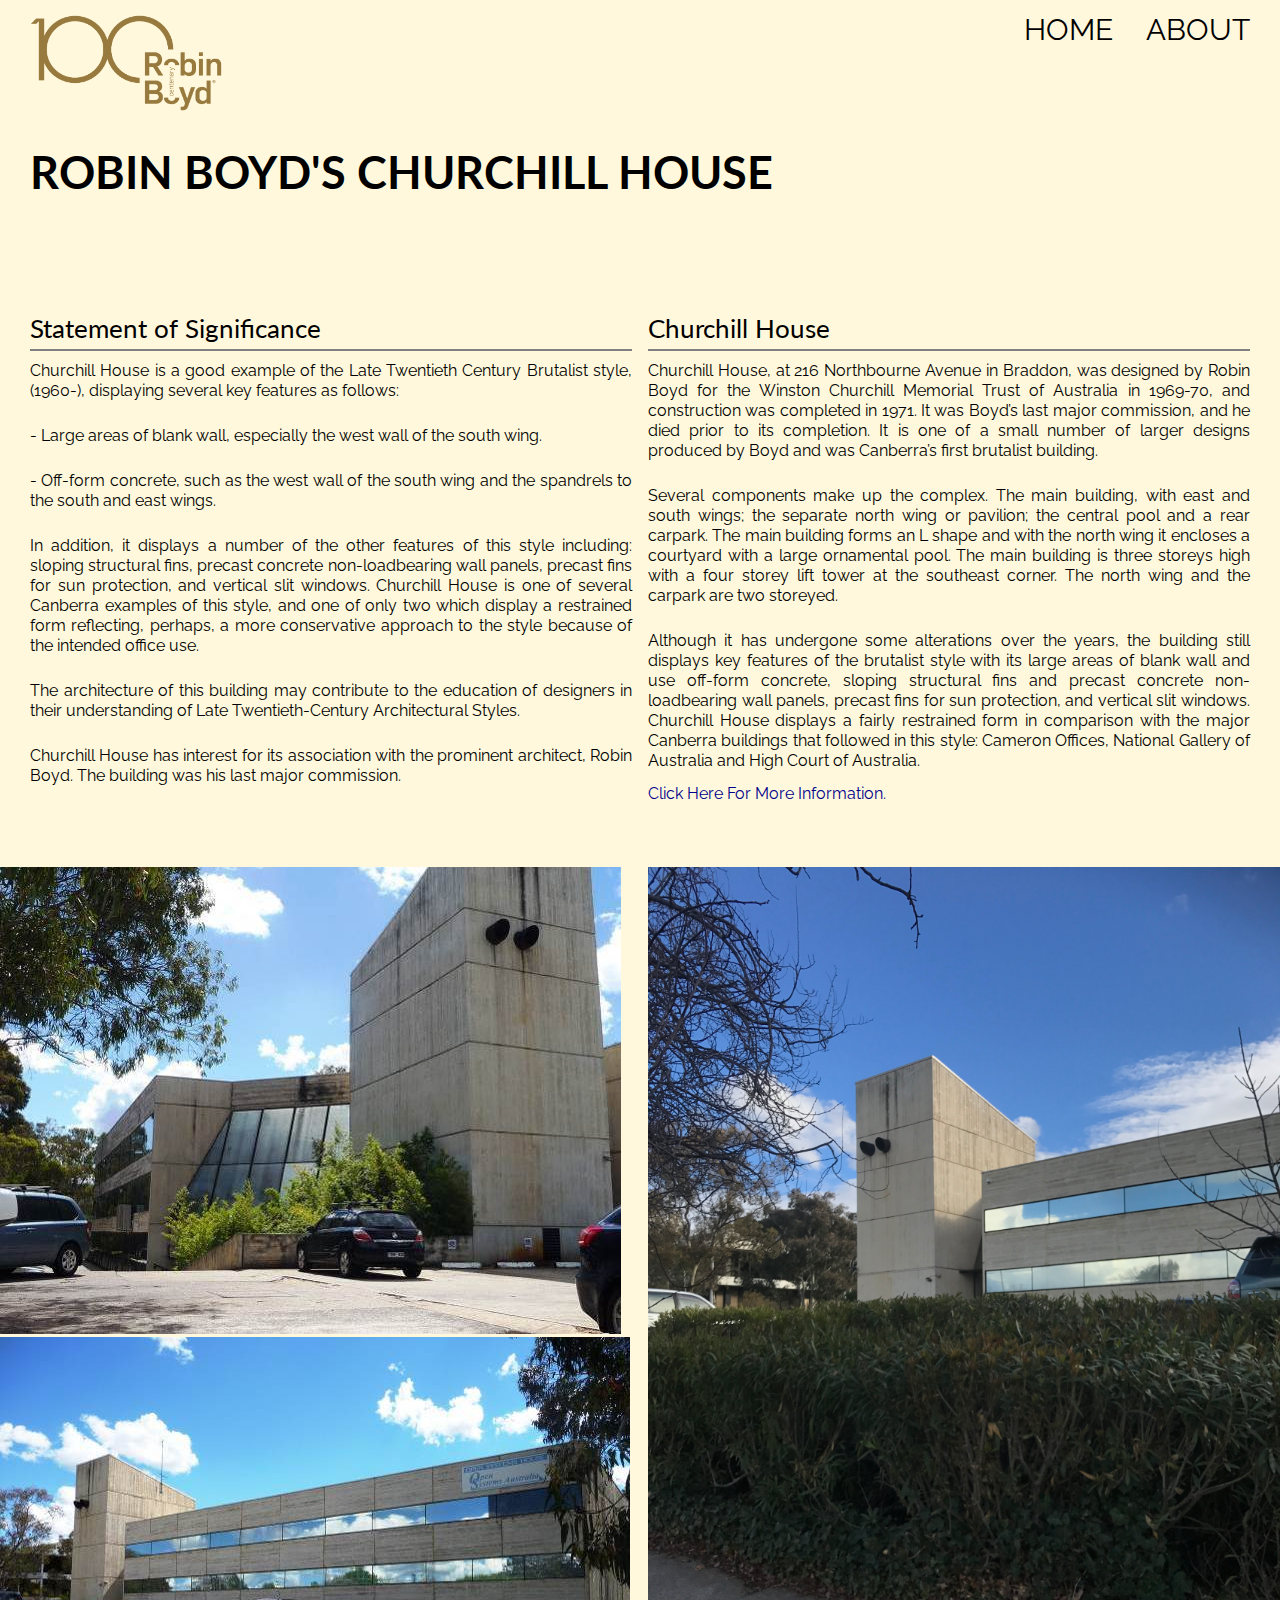
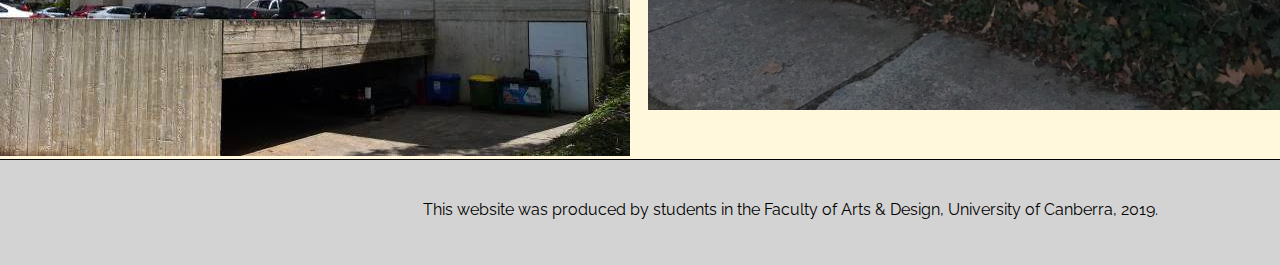
<file: index.html>
<!DOCTYPE html>
<html lang="en">
    <head>
        <title>mywebsite-wit</title>
        <meta charset="utf-8">
        <link href="assets/css/reset.css" rel="stylesheet" >
        <link href="assets/css/styles.css" rel="stylesheet" >
    </head>
    <body>
        <div class="wrapper">
        <header>
            <!--WEBSITE LOGO-->
            <a href="index.html"><img src="assets/images/boyd-logo.png" alt="Boyd Logo" class="default"></a>
            
            <!--MENU HEADER-->
            <nav>
                <ul>
                    <li><a href="index.html">Home</a></li>
                    <li><a href="about.html">About</a></li> 
                </ul>
            </nav>
            
                <h1>Robin Boyd's Churchill House</h1>
        
        </header>
        
        <main>
            <div class="columns">
            <!--STATEMENT OF SIGNIFICANCE-->
            <h2>Statement of Significance</h2>

            <p>Churchill House is a good example of the Late Twentieth Century Brutalist style, (1960-), displaying several key features as follows:</p>

            <p>- Large areas of blank wall, especially the west wall of the south wing.</p>

            <p>- Off-form concrete, such as the west wall of the south wing and the spandrels to the south and east wings.</p>

            <p>In addition, it displays a number of the other features of this style including: sloping structural fins, precast concrete non-loadbearing wall panels, precast fins for sun protection, and vertical slit windows. Churchill House is one of several Canberra examples of this style, and one of only two which display a restrained form reflecting, perhaps, a more conservative approach to the style because of the intended office use.</p>

            <p>The architecture of this building may contribute to the education of designers in their understanding of Late Twentieth-Century Architectural Styles.</p>

            <p>Churchill House has interest for its association with the prominent architect, Robin Boyd. The building was his last major commission.</p>
            <br>

            <!--INTRODUCTION-->
            <h2>Churchill House</h2>

            <p>Churchill House, at 216 Northbourne Avenue in Braddon, was designed by Robin Boyd for the Winston Churchill Memorial Trust of Australia in 1969-70, and construction was completed in 1971. It was Boyd’s last major commission, and he died prior to its completion. It is one of a small number of larger designs produced by Boyd and was Canberra’s first brutalist building.</p>

            <p>Several components make up the complex. The main building, with east and south wings; the separate north wing or pavilion; the central pool and a rear carpark. The main building forms an L shape and with the north wing it encloses a courtyard with a large ornamental pool. The main building is three storeys high with a four storey lift tower at the southeast corner. The north wing and the carpark are two storeyed.</p>

            <p>Although it has undergone some alterations over the years, the building still displays key features of the brutalist style with its large areas of blank wall and use off-form concrete, sloping structural fins and precast concrete non-loadbearing wall panels, precast fins for sun protection, and vertical slit windows. Churchill House displays a fairly restrained form in comparison with the major Canberra buildings that followed in this style: Cameron Offices, National Gallery of Australia and High Court of Australia.</p>
            <a href="about.html">Click Here For More Information.</a>
            
            </div>
        </main> 
        <div class="row">
        
        <img src="assets/images/churchill-house-14.jpg" alt="churchill-house-14.jpg" class="row">
            
        <img src="assets/images/churchill-house-16.jpg" alt="churchill-house-16.jpg" class="row">
            
         <img src="assets/images/churchill-house-22.jpg" alt="churchill-house-22.jpg" class="row">
        
        </div>
        </div>
        <footer>
            <p>This website was produced by students in the Faculty of Arts &amp; Design, University of Canberra, 2019.</p>
        </footer>        
    </body>
</html>
</file>
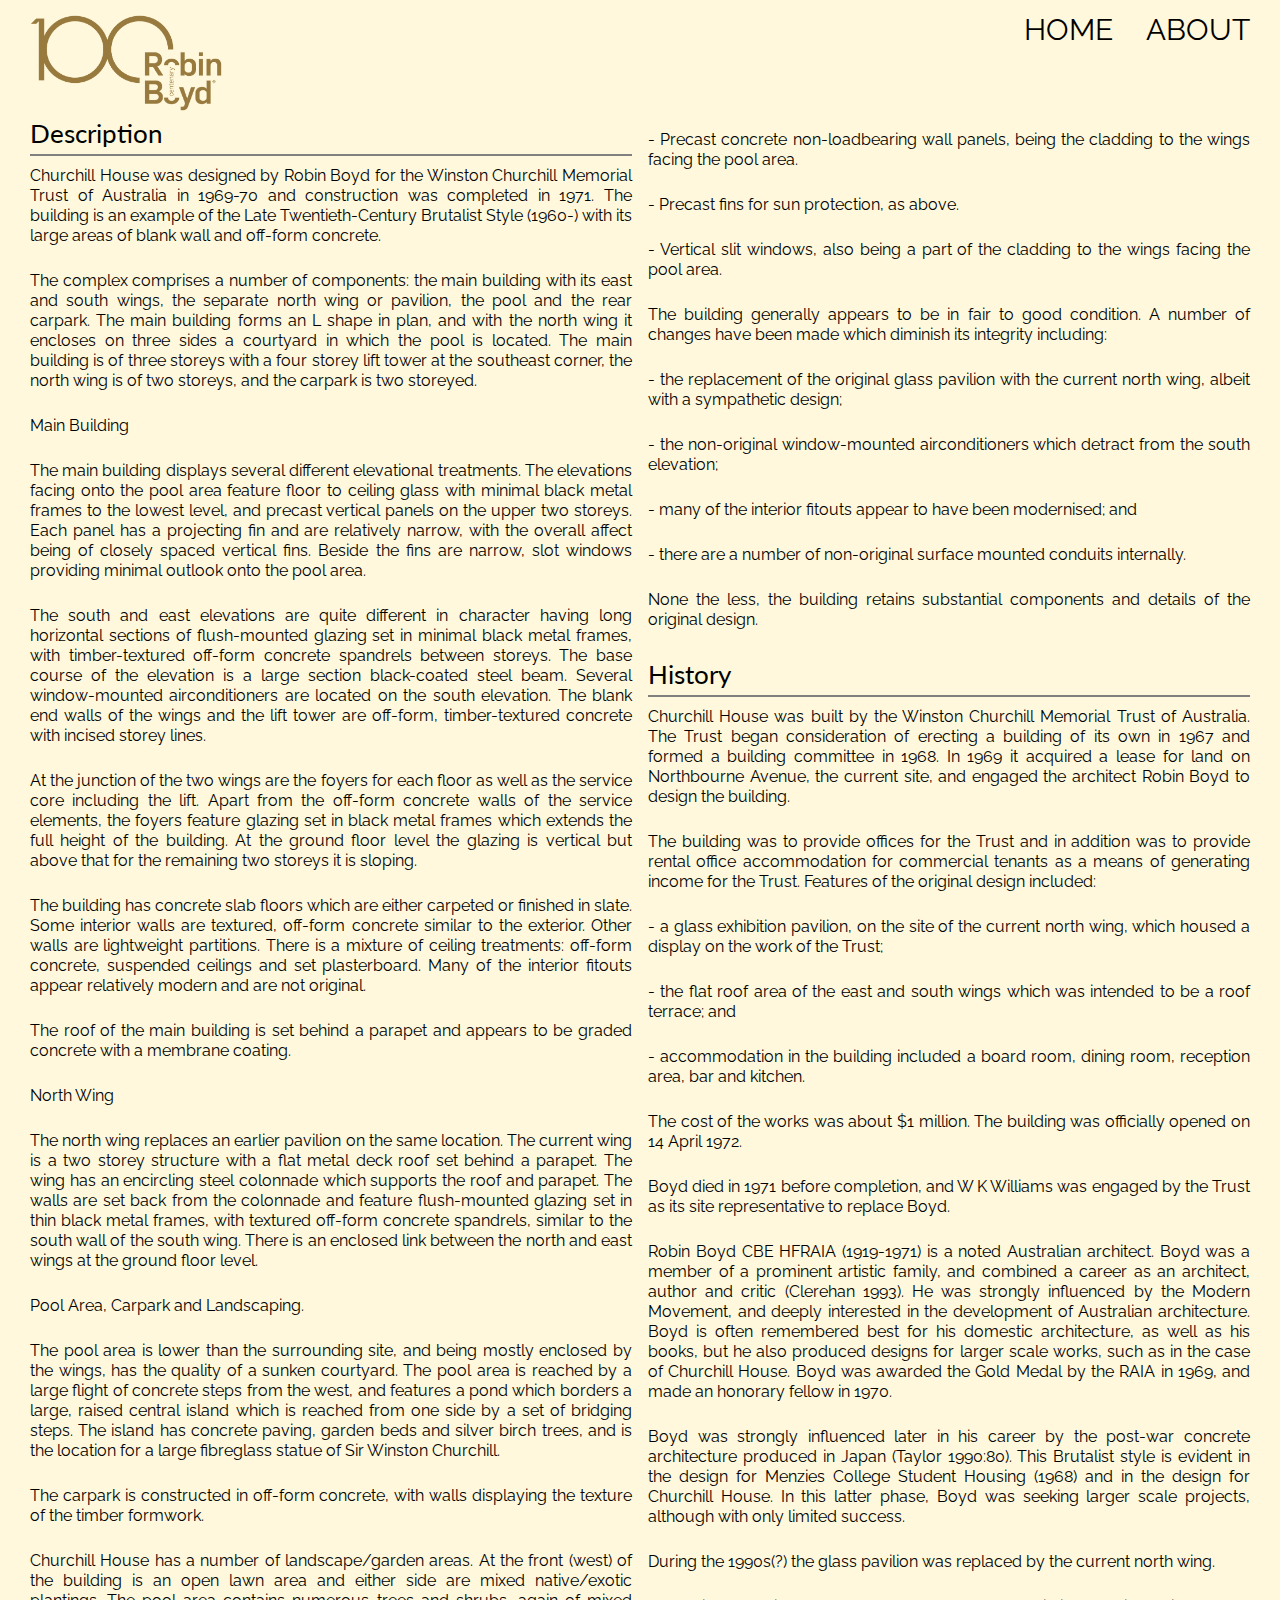
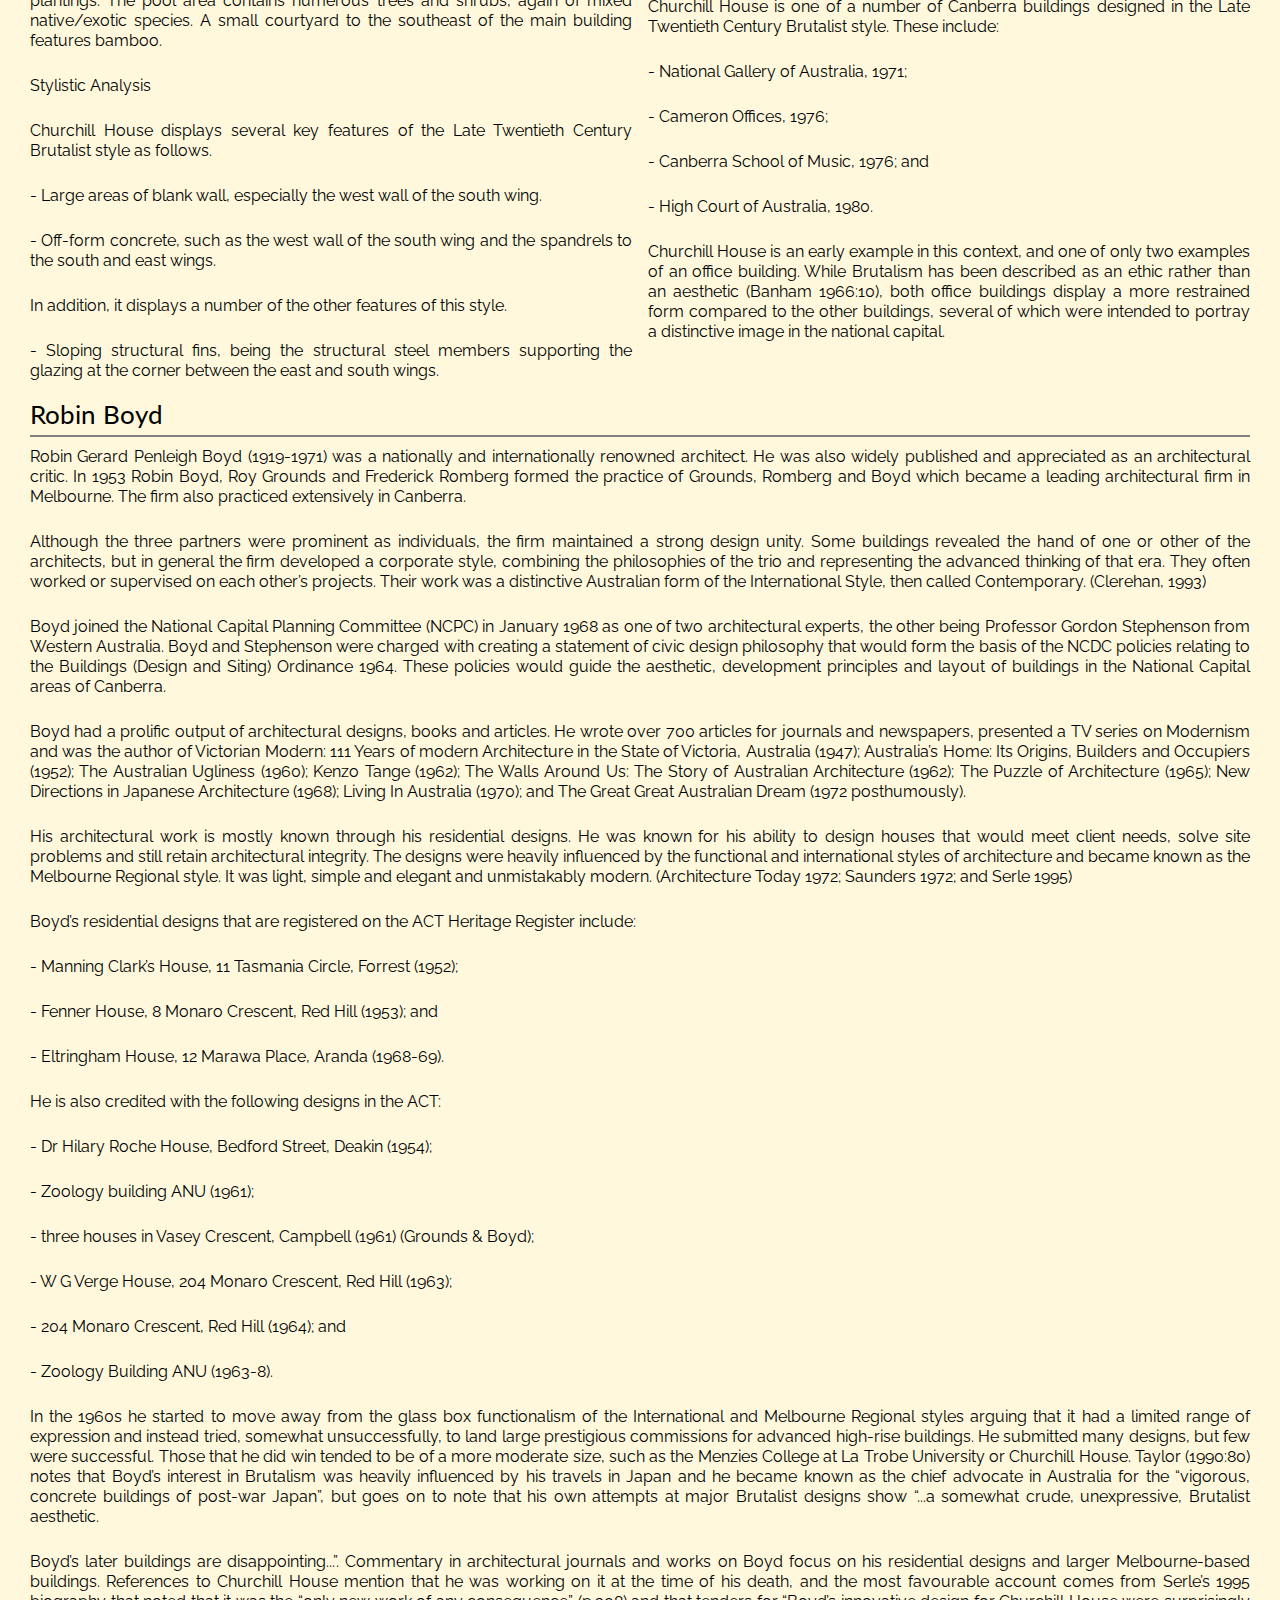
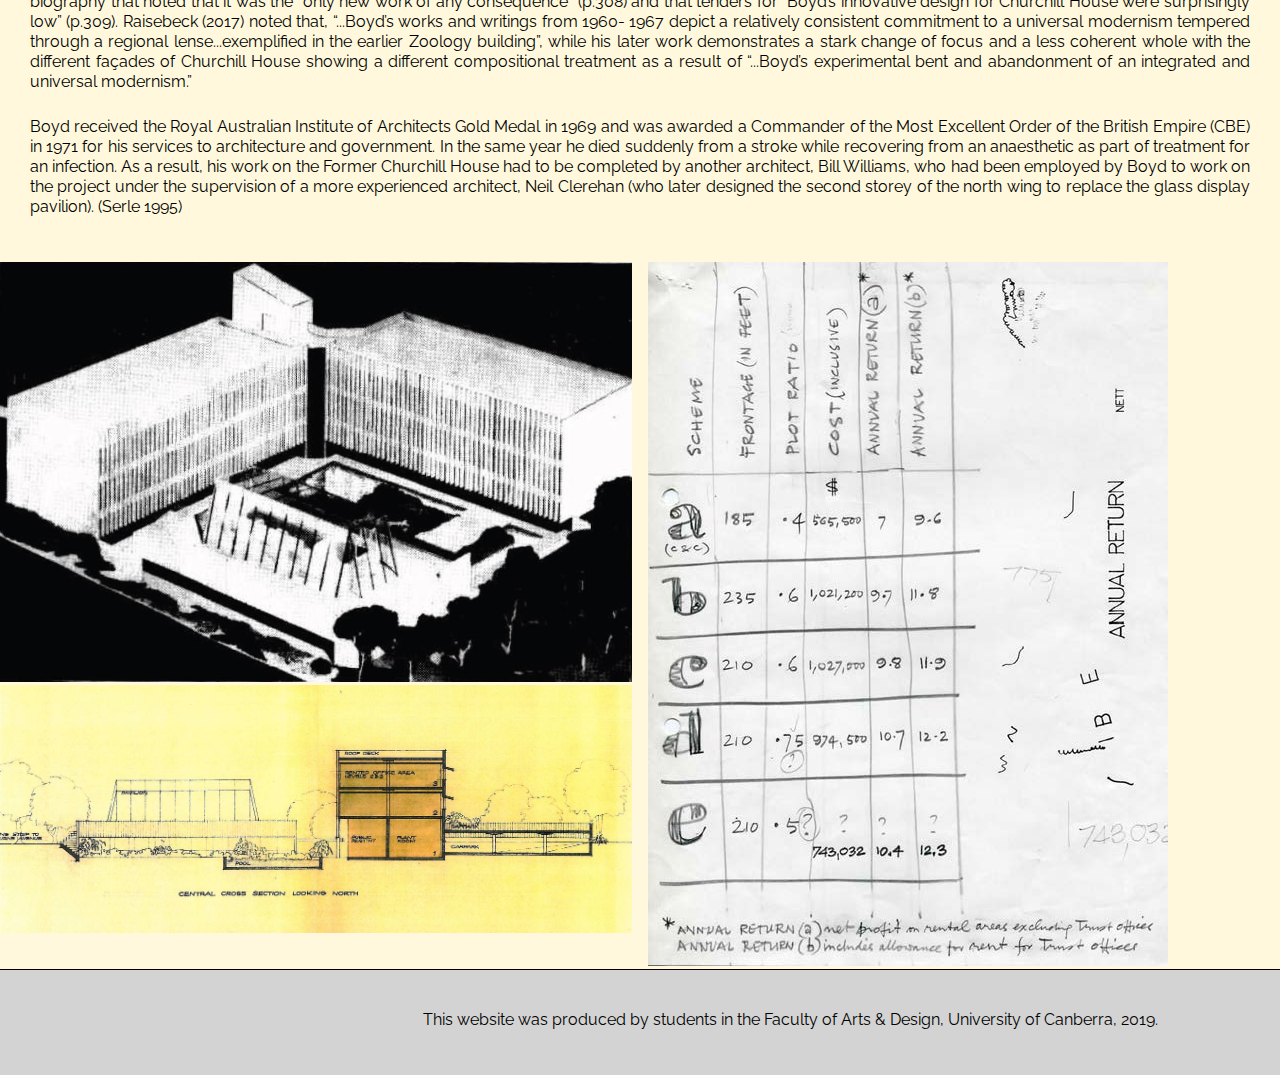
<file: about.html>
<!DOCTYPE html>
<html lang="en">
    <head>
        <title>mywebsite-wit</title>
        <meta charset="utf-8">
        <link href="assets/css/reset.css" rel="stylesheet" >
        <link href="assets/css/styles.css" rel="stylesheet" >
    </head>
    <body>
        <div class="wrapper">
        <header>
            <!--WEBSITE LOGO-->
            <a href="index.html"><img src="assets/images/boyd-logo.png" alt="Boyd Logo" class="default"></a>
            
            <!--MENU HEADER-->
            <nav>
                <ul>
                    <li><a href="index.html">Home</a></li>
                    <li><a href="about.html">About</a></li> 
                </ul>
            </nav>
        </header>
        
        <main>
            <div class="columns">
            <!--DESCRIPTION-->
            <h2>Description</h2>
            
            <p>Churchill House was designed by Robin Boyd for the Winston Churchill Memorial Trust of Australia in 1969-70 and construction was completed in 1971. The building is an example of the Late Twentieth-Century Brutalist Style (1960-) with its large areas of blank wall and off-form concrete.</p>

            <p>The complex comprises a number of components: the main building with its east and south wings, the separate north wing or pavilion, the pool and the rear carpark. The main building forms an L shape in plan, and with the north wing it encloses on three sides a courtyard in which the pool is located. The main building is of three storeys with a four storey lift tower at the southeast corner, the north wing is of two storeys, and the carpark is two storeyed.</p>


            <p>Main Building</p>

            <p>The main building displays several different elevational treatments. The elevations facing onto the pool area feature floor to ceiling glass with minimal black metal frames to the lowest level, and precast vertical panels on the upper two storeys. Each panel has a projecting fin and are relatively narrow, with the overall affect being of closely spaced vertical fins. Beside the fins are narrow, slot windows providing minimal outlook onto the pool area.</p>

            <p>The south and east elevations are quite different in character having long horizontal sections of flush-mounted glazing set in minimal black metal frames, with timber-textured off-form concrete spandrels between storeys. The base course of the elevation is a large section black-coated steel beam. Several window-mounted airconditioners are located on the south elevation. The blank end walls of the wings and the lift tower are off-form, timber-textured concrete with incised storey lines.</p>

            <p>At the junction of the two wings are the foyers for each floor as well as the service core including the lift. Apart from the off-form concrete walls of the service elements, the foyers feature glazing set in black metal frames which extends the full height of the building. At the ground floor level the glazing is vertical but above that for the remaining two storeys it is sloping.</p>

            <p>The building has concrete slab floors which are either carpeted or finished in slate. Some interior walls are textured, off-form concrete similar to the exterior. Other walls are lightweight partitions. There is a mixture of ceiling treatments: off-form concrete, suspended ceilings and set plasterboard. Many of the interior fitouts appear relatively modern and are not original.</p>

            <p>The roof of the main building is set behind a parapet and appears to be graded concrete with a membrane coating.</p>


            <p>North Wing</p>

            <p>The north wing replaces an earlier pavilion on the same location. The current wing is a two storey structure with a flat metal deck roof set behind a parapet. The wing has an encircling steel colonnade which supports the roof and parapet. The walls are set back from the colonnade and feature flush-mounted glazing set in thin black metal frames, with textured off-form concrete spandrels, similar to the south wall of the south wing. There is an enclosed link between the north and east wings at the ground floor level.</p>


            <p>Pool Area, Carpark and Landscaping.</p>

            <p>The pool area is lower than the surrounding site, and being mostly enclosed by the wings, has the quality of a sunken courtyard. The pool area is reached by a large flight of concrete steps from the west, and features a pond which borders a large, raised central island which is reached from one side by a set of bridging steps. The island has concrete paving, garden beds and silver birch trees, and is the location for a large fibreglass statue of Sir Winston Churchill.</p>

            <p>The carpark is constructed in off-form concrete, with walls displaying the texture of the timber formwork.</p>

            <p>Churchill House has a number of landscape/garden areas. At the front (west) of the building is an open lawn area and either side are mixed native/exotic plantings. The pool area contains numerous trees and shrubs, again of mixed native/exotic species. A small courtyard to the southeast of the main building features bamboo.</p>

            <p>Stylistic Analysis</p>


            <p>Churchill House displays several key features of the Late Twentieth Century Brutalist style as follows.</p>

            <p>- Large areas of blank wall, especially the west wall of the south wing.</p>
            <p>- Off-form concrete, such as the west wall of the south wing and the spandrels to the south and east wings.</p>
            <p>In addition, it displays a number of the other features of this style.</p>
            <p>- Sloping structural fins, being the structural steel members supporting the glazing at the corner between the east and south wings.</p>
            <p>- Precast concrete non-loadbearing wall panels, being the cladding to the wings facing the pool area.</p>
            <p>- Precast fins for sun protection, as above.</p>
            <p>- Vertical slit windows, also being a part of the cladding to the wings facing the pool area.</p>

            <p>The building generally appears to be in fair to good condition. A number of changes have been made which diminish its integrity including:</p>

            <p>- the replacement of the original glass pavilion with the current north wing, albeit with a sympathetic design;</p>
            <p>- the non-original window-mounted airconditioners which detract from the south elevation;</p>
            <p>- many of the interior fitouts appear to have been modernised; and</p>
            <p>- there are a number of non-original surface mounted conduits internally.</p>

            <p>None the less, the building retains substantial components and details of the original design.</p>    
            <br>

            <!--HISTORY-->
            <h2>History</h2>

            <p>Churchill House was built by the Winston Churchill Memorial Trust of Australia. The Trust began consideration of erecting a building of its own in 1967 and formed a building committee in 1968. In 1969 it acquired a lease for land on Northbourne Avenue, the current site, and engaged the architect Robin Boyd to design the building.</p>

            <p>The building was to provide offices for the Trust and in addition was to provide rental office accommodation for commercial tenants as a means of generating income for the Trust. Features of the original design included:</p>

            <p>- a glass exhibition pavilion, on the site of the current north wing, which housed a display on the work of the Trust;</p>
            <p>- the flat roof area of the east and south wings which was intended to be a roof terrace; and</p>
            <p>- accommodation in the building included a board room, dining room, reception area, bar and kitchen.</p>

            <p>The cost of the works was about $1 million. The building was officially opened on 14 April 1972.</p>

            <p>Boyd died in 1971 before completion, and W K Williams was engaged by the Trust as its site representative to replace Boyd.</p>

            <p>Robin Boyd CBE HFRAIA (1919-1971) is a noted Australian architect. Boyd was a member of a prominent artistic family, and combined a career as an architect, author and critic (Clerehan 1993). He was strongly influenced by the Modern Movement, and deeply interested in the development of Australian architecture. Boyd is often remembered best for his domestic architecture, as well as his books, but he also produced designs for larger scale works, such as in the case of Churchill House. Boyd was awarded the Gold Medal by the RAIA in 1969, and made an honorary fellow in 1970.</p>

            <p>Boyd was strongly influenced later in his career by the post-war concrete architecture produced in Japan (Taylor 1990:80). This Brutalist style is evident in the design for Menzies College Student Housing (1968) and in the design for Churchill House. In this latter phase, Boyd was seeking larger scale projects, although with only limited success.</p>

            <p>During the 1990s(?) the glass pavilion was replaced by the current north wing.</p>

            <p>Churchill House is one of a number of Canberra buildings designed in the Late Twentieth Century Brutalist style. These include:</p>

            <p>- National Gallery of Australia, 1971;</p>
            <p>- Cameron Offices, 1976;</p>
            <p>- Canberra School of Music, 1976; and</p>
            <p>- High Court of Australia, 1980.</p>

            <p>Churchill House is an early example in this context, and one of only two examples of an office building. While Brutalism has been described as an ethic rather than an aesthetic (Banham 1966:10), both office buildings display a more restrained form compared to the other buildings, several of which were intended to portray a distinctive image in the national capital.</p>
            </div>
            <div class="columns-boyd">
            <!--ROBIN BOYD-->
            <h2>Robin Boyd</h2>
            <p>Robin Gerard Penleigh Boyd (1919-1971) was a nationally and internationally renowned architect. He was also widely published and appreciated as an architectural critic. In 1953 Robin Boyd, Roy Grounds and Frederick Romberg formed the practice of Grounds, Romberg and Boyd which became a leading architectural firm in Melbourne. The firm also practiced extensively in Canberra.</p>

            <p>Although the three partners were prominent as individuals, the firm maintained a strong design unity. Some buildings revealed the hand of one or other of the architects, but in general the firm developed a corporate style, combining the philosophies of the trio and representing the advanced thinking of that era. They often worked or supervised on each other’s projects. Their work was a distinctive Australian form of the International Style, then called Contemporary. (Clerehan, 1993)</p>

            <p>Boyd joined the National Capital Planning Committee (NCPC) in January 1968 as one of two architectural experts, the other being Professor Gordon Stephenson from Western Australia. Boyd and Stephenson were charged with creating a statement of civic design philosophy that would form the basis of the NCDC policies relating to the Buildings (Design and Siting) Ordinance 1964. These policies would guide the aesthetic, development principles and layout of buildings in the National Capital areas of Canberra.</p>

           <p>Boyd had a prolific output of architectural designs, books and articles. He wrote over 700 articles for journals and newspapers, presented a TV series on Modernism and was the author of Victorian Modern: 111 Years of modern Architecture in the State of Victoria, Australia (1947); Australia’s Home: Its Origins, Builders and Occupiers (1952); The Australian Ugliness (1960); Kenzo Tange (1962); The Walls Around Us: The Story of Australian Architecture (1962); The Puzzle of Architecture (1965); New Directions in Japanese Architecture (1968); Living In Australia (1970); and The Great Great Australian Dream (1972 posthumously).</p> 

            <p>His architectural work is mostly known through his residential designs. He was known for his ability to design houses that would meet client needs, solve site problems and still retain architectural integrity. The designs were heavily influenced by the functional and international styles of architecture and became known as the Melbourne Regional style. It was light, simple and elegant and unmistakably modern. (Architecture Today 1972; Saunders 1972; and Serle 1995)</p>

            <p>Boyd’s residential designs that are registered on the ACT Heritage Register include:</p>

            <p>- Manning Clark’s House, 11 Tasmania Circle, Forrest (1952);</p>
            <p>- Fenner House, 8 Monaro Crescent, Red Hill (1953); and</p>
            <p>- Eltringham House, 12 Marawa Place, Aranda (1968-69).</p>

            <p>He is also credited with the following designs in the ACT:</p>

            <p>- Dr Hilary Roche House, Bedford Street, Deakin (1954);</p>
            <p>- Zoology building ANU (1961);</p>
            <p>- three houses in Vasey Crescent, Campbell (1961) (Grounds & Boyd);</p>
            <p>- W G Verge House, 204 Monaro Crescent, Red Hill (1963);</p>
            <p>- 204 Monaro Crescent, Red Hill (1964); and</p>
            <p>- Zoology Building ANU (1963-8).</p>

            <p>In the 1960s he started to move away from the glass box functionalism of the International and Melbourne Regional styles arguing that it had a limited range of expression and instead tried, somewhat unsuccessfully, to land large prestigious commissions for advanced high-rise buildings. He submitted many designs, but few were successful. Those that he did win tended to be of a more moderate size, such as the Menzies College at La Trobe University or Churchill House. Taylor (1990:80) notes that Boyd’s interest in Brutalism was heavily influenced by his travels in Japan and he became known as the chief advocate in Australia for the “vigorous, concrete buildings of post-war Japan”, but goes on to note that his own attempts at major Brutalist designs show “...a somewhat crude, unexpressive, Brutalist aesthetic.</p> 

            <p>Boyd’s later buildings are disappointing...”. Commentary in architectural journals and works on Boyd focus on his residential designs and larger Melbourne-based buildings. References to Churchill House mention that he was working on it at the time of his death, and the most favourable account comes from Serle’s 1995 biography that noted that it was the “only new work of any consequence” (p.308) and that tenders for “Boyd’s innovative design for Churchill House were surprisingly low” (p.309). Raisebeck (2017) noted that, “...Boyd’s works and writings from 1960- 1967 depict a relatively consistent commitment to a universal modernism tempered through a regional lense...exemplified in the earlier Zoology building”, while his later work demonstrates a stark change of focus and a less coherent whole with the different façades of Churchill House showing a different compositional treatment as a result of “...Boyd’s experimental bent and abandonment of an integrated and universal modernism.”</p>

            <p>Boyd received the Royal Australian Institute of Architects Gold Medal in 1969 and was awarded a Commander of the Most Excellent Order of the British Empire (CBE) in 1971 for his services to architecture and government. In the same year he died suddenly from a stroke while recovering from an anaesthetic as part of treatment for an infection. As a result, his work on the Former Churchill House had to be completed by another architect, Bill Williams, who had been employed by Boyd to work on the project under the supervision of a more experienced architect, Neil Clerehan (who later designed the second storey of the north wing to replace the glass display pavilion). (Serle 1995)</p>
            
            
            
            </div>
        </main> 
        <div class="row-about">
        
        <img src="assets/images/churchill-house-12.jpg" alt="churchill-house-12.jpg" class="row-about">
            
        <img src="assets/images/churchill-house-18.jpg" alt="churchill-house-18.jpg" class="row-about">
            
         <img src="assets/images/churchill-house-2.jpg" alt="churchill-house-2.jpg" class="row-about">
        
        </div>
        </div>
        <footer>
            <p>This website was produced by students in the Faculty of Arts &amp; Design, University of Canberra, 2019.</p>
        </footer>        
    </body>
</html>
</file>
<file: assets/css/styles.css>
@import url('https://fonts.googleapis.com/css?family=Lato:400,700,700i|Raleway:400,500&display=swap');

body {
    background-color: cornsilk;
    color: black;
    font-family: 'Raleway', sans-serif;
    font-size: 16px;
}

/* Typography */
h1 {
    /* display: inline-block */
    font-family: 'Lato', sans-serif;
    font-size: 45px;
    padding-top: 150px;
    padding-left: 30px;
    font-weight: bolder;
    text-transform: uppercase;
}

h2 {
    font-family: 'Lato', sans-serif;
    font-size: 26px;
    padding-bottom: 8px;
    border-bottom: 2px solid grey;
}

h3, h4, h5, h6 {
    font-family: 'Raleway', sans-serif;
    margin:10px 0 20px 0;
}

/* anchor styles */
a {
    color: darkblue;
    text-decoration: none;
}

a:hover {
    text-decoration: underline;
}

a:visited {
    color: midnightblue;
}

p {
    line-height: 20px;
    margin-bottom: 15px;
    font-family: 'Raleway', sans-serif;
    text-align: justify;
    padding-top: 10px;
}

/* Containers */
.wrapper {
    width: 1280px;
    margin: 0 auto;
}

header {
    background-color: cornsilk; 
    height: default;
    width: default;
    margin-left: default;
    padding-bottom: 90px;
}

nav {
    background-color: cornsilk;
    width: 20%;
    float: right;
    font-size: 30px;
    padding-left: 30px;
    margin-top: 15px;
}

nav ul {

}

nav ul li {
    display: inline;
}

nav ul li a {
    color: black;
    text-decoration: none;
    margin-right: 25px;
    text-transform: uppercase;
}

nav ul li a:hover {
    color: grey;
    text-decoration: none;
}

main {
    background-color: cornsilk;
    padding: 30px;
}

footer {
    background-color: lightgray;
    padding-top: 30px;
    padding-bottom: 30px;
    margin-right: -300px;
    display: flex;
    border-top:solid black 1px;
    max-width: 200%;
    justify-content: center;
}

.default {
    width: 15%;
    float: left;
    margin-left: 30px;
    margin-top: 15px;
}

.columns {
    column-count: 2;
    padding-bottom: 20px;
}

.row {
    max-width: 100%;
    height: auto;
    column-count: 2;
}

.row-about {
    max-width: 100%;
    height: auto;
    column-count: 2;
}

.columns-boyd {
    column-count: 1;
}
</file>
